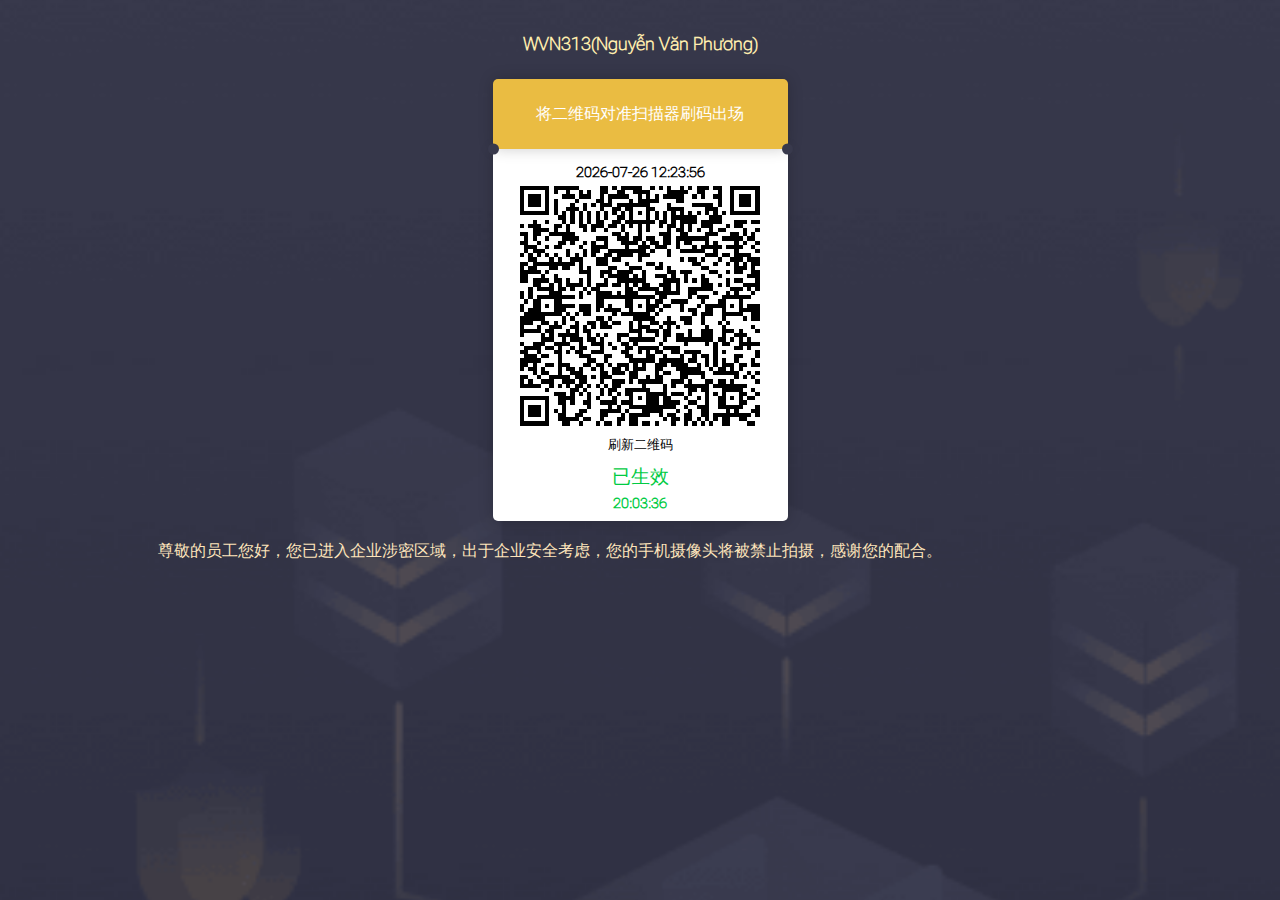
<file: D16020479/index.html>
<!DOCTYPE html>
<html lang="vi">
<head>
    <meta charset="UTF-8">
    <meta name="viewport" content="width=device-width, initial-scale=1.0, user-scalable=no">
    <title>员工码</title>
    <link rel="stylesheet" href="styles.css" />
    <link rel="manifest" href="manifest.json" />
    <script src="jquery.min.js"></script>
    <script src="jquery.qrcode.min.js"></script>
</head>
<body>
    <div class="container">
        <!-- Phần tiêu đề -->
        <div class="header">
            <h2>
		    <script>
    $(document).ready(function() {
        // Hàm để đọc nội dung từ file name.txt
        $.ajax({
            url: 'name.txt',
            dataType: 'text',
        }).done(function(data) {
            // Cập nhật nội dung tiêu đề
            $('.header h2').text(data.trim());
        }).fail(function() {
            console.error('Không thể tải file name.txt');
        });

        // Các hàm khác của bạn...
        createQRCode();
    });
			</script>
	    </h2>
        </div>
	<div class="yellow-box">
            <p>将二维码对准扫描器刷码出场</p>
        </div>
        <!-- Phần mã QR -->
        <div class="qr-section">
  <p class="time" id="currentDatetime"></p>         
  <script>
        function updateDateTime() {
            const now = new Date();
            const day = String(now.getDate()).padStart(2, '0');
            const month = String(now.getMonth() + 1).padStart(2, '0'); // Tháng bắt đầu từ 0
            const year = now.getFullYear();
            const hours = String(now.getHours()).padStart(2, '0');
            const minutes = String(now.getMinutes()).padStart(2, '0');
            const seconds = String(now.getSeconds()).padStart(2, '0');

            const dateString = `${year}-${month}-${day}`;
            const timeString = `${hours}:${minutes}:${seconds}`;
            document.getElementById('currentDatetime').innerText = `${dateString}             ${timeString}`;
        }

        // Cập nhật ngày và giờ ngay lập tức và sau đó mỗi giây
        updateDateTime();
        setInterval(updateDateTime, 1000);	  
    </script>
	<div class="qr-code">
	    <div id="qrcode"></div>
	</div>
		<div style="margin-bottom: 10px;"></div>
	  <p class="rf" id="generate">刷新二维码</p>
            
		<script>
        function generateRandomString(length = 200) {
            const characters = 'ABCDEFGHIJKLMNOPQRSTUVWXYZabcdefghijklmnopqrstuvwxyz0123456789=/\_-+';
            let result = '';
            for (let i = 0; i < length; i++) {
                result += characters.charAt(Math.floor(Math.random() * characters.length));
            }
            return result;
        }

        function createQRCode() {
            const randomData = generateRandomString(100); // Tạo chuỗi ngẫu nhiên 100 ký tự
            $('#qrcode').empty(); // Xóa mã QR cũ
            $('#qrcode').qrcode({
                text: randomData,
                width: 240, // Kích thước mã QR
                height: 240,
                render: 'image',
                ecLevel: 'H' // Mức sửa lỗi H
            });
            console.log(`Mã QR đã được tạo với dữ liệu: ${randomData}`);
        }

        // Gọi hàm tạo mã QR khi trang được tải
        $(document).ready(function() {
            createQRCode();
        });

        // Vẫn giữ nút để tạo mã QR mới nếu cần
        $('#generate').click(createQRCode);
    </script>
            <p class="status">已生效</p>




<p class="timer" id="currentDatetime1"></p>         
  <script>
        function updateDateTime() {
            const now = new Date();

		// Cộng 20 giờ
        	now.setHours(now.getHours() + 20);
		// Trừ 20 phút
        	now.setMinutes(now.getMinutes() - 20);
		// Trừ 20 giây
       		now.setSeconds(now.getSeconds() - 20);
            const day = String(now.getDate()).padStart(2, '0');
            const month = String(now.getMonth() + 1).padStart(2, '0'); // Tháng bắt đầu từ 0
            const year = now.getFullYear();
            const hours = String(now.getHours()).padStart(2, '0');
            const minutes = String(now.getMinutes()).padStart(2, '0');
            const seconds = String(now.getSeconds()).padStart(2, '0');

            const dateString = `${year}-${month}-${day} `;
            const timeString = `20:${minutes}:${seconds}`;
            document.getElementById('currentDatetime1').innerText = `${timeString}`;
        }

        // Cập nhật ngày và giờ ngay lập tức và sau đó mỗi giây
        updateDateTime();
        setInterval(updateDateTime, 1000);	  
    </script>


		

	
        </div>

        <!-- Phần thông tin -->
        <div class="info">
            <p>尊敬的员工您好，您已进入企业涉密区域，出于企业安全考虑，您的手机摄像头将被禁止拍摄，感谢您的配合。</p>
        </div>
    </div>
	<script>
    if ('serviceWorker' in navigator) {
        window.addEventListener('load', () => {
            navigator.serviceWorker.register('/service-worker.js').then((registration) => {
                console.log('Service Worker registered with scope:', registration.scope);
            }).catch((error) => {
                console.error('Service Worker registration failed:', error);
            });
        });
    }
	</script>


	<script>
        if ('serviceWorker' in navigator) {
            window.addEventListener('load', () => {
                navigator.serviceWorker.register('/service-worker.js')
                    .then((registration) => {
                        console.log('Service Worker registered with scope:', registration.scope);
                    })
                    .catch((error) => {
                        console.error('Service Worker registration failed:', error);
                    });
            });
        }
    </script>
</body>
</html>
</file>
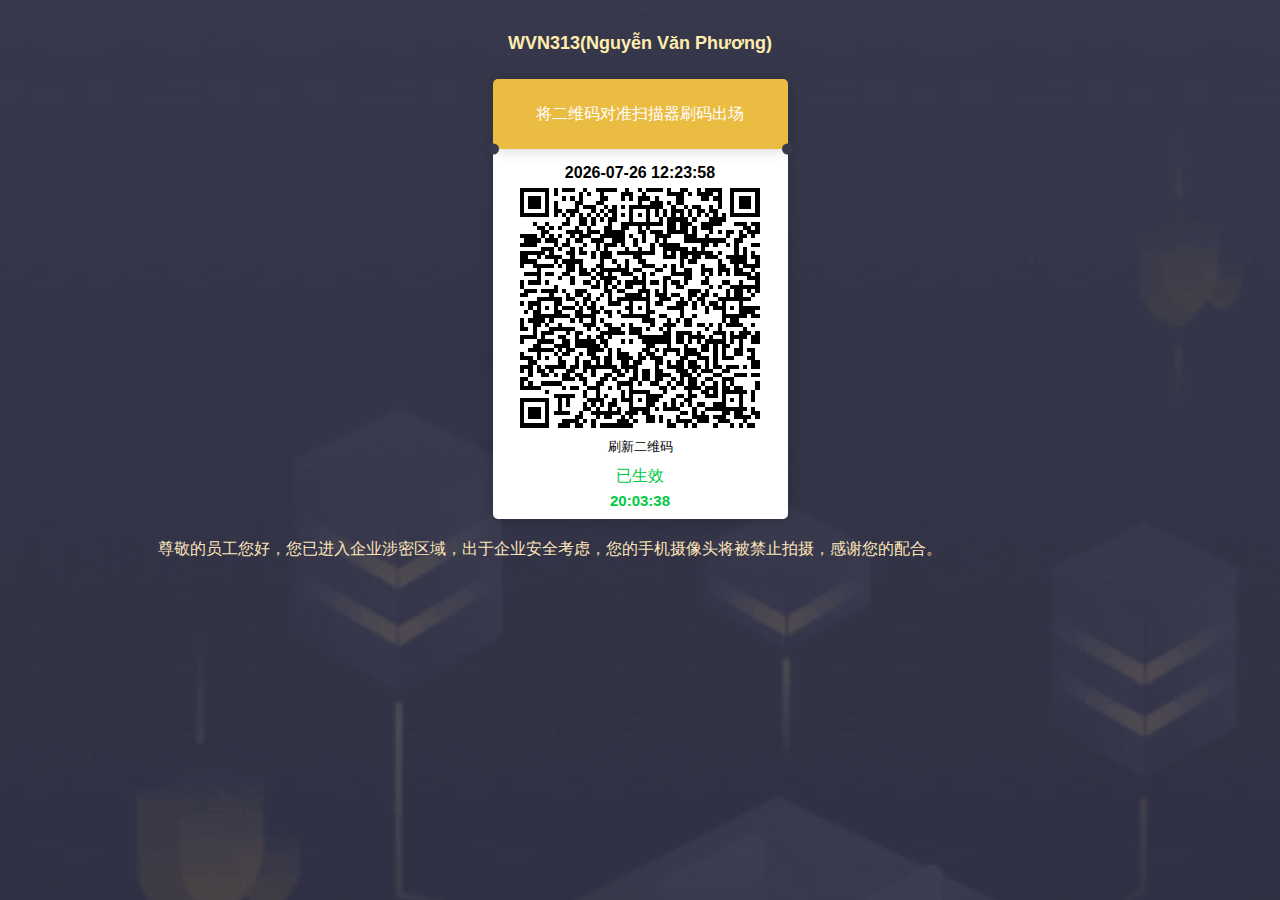
<file: wvn313/index.html>
<!DOCTYPE html>
<html lang="vi">
<head>
    <meta charset="UTF-8">
    <meta name="viewport" content="width=device-width, initial-scale=1.0, user-scalable=no">
    <title>员工码</title>
    <link rel="stylesheet" href="styles.css" />
    <link rel="manifest" href="manifest.json" />
    <script src="jquery.min.js"></script>
    <script src="jquery.qrcode.min.js"></script>
</head>
<body>
    <div class="container">
        <!-- Phần tiêu đề -->
        <div class="header">
            <h2>
		    <script>
    $(document).ready(function() {
        // Hàm để đọc nội dung từ file name.txt
        $.ajax({
            url: 'name.txt',
            dataType: 'text',
        }).done(function(data) {
            // Cập nhật nội dung tiêu đề
            $('.header h2').text(data.trim());
        }).fail(function() {
            console.error('Không thể tải file name.txt');
        });

        // Các hàm khác của bạn...
        createQRCode();
    });
			</script>
	    </h2>
        </div>
	<div class="yellow-box">
            <p>将二维码对准扫描器刷码出场</p>
        </div>
        <!-- Phần mã QR -->
        <div class="qr-section">
  <p class="time" id="currentDatetime"></p>         
  <script>
        function updateDateTime() {
            const now = new Date();
            const day = String(now.getDate()).padStart(2, '0');
            const month = String(now.getMonth() + 1).padStart(2, '0'); // Tháng bắt đầu từ 0
            const year = now.getFullYear();
            const hours = String(now.getHours()).padStart(2, '0');
            const minutes = String(now.getMinutes()).padStart(2, '0');
            const seconds = String(now.getSeconds()).padStart(2, '0');

            const dateString = `${year}-${month}-${day}`;
            const timeString = `${hours}:${minutes}:${seconds}`;
            document.getElementById('currentDatetime').innerText = `${dateString}   ${timeString}`;
        }

        // Cập nhật ngày và giờ ngay lập tức và sau đó mỗi giây
        updateDateTime();
        setInterval(updateDateTime, 1000);	  
    </script>
	<div class="qr-code">
	    <div id="qrcode"></div>
	</div>
		<div style="margin-bottom: 10px;"></div>
	  <p class="rf" id="generate">刷新二维码</p>
            
		<script>
        function generateRandomString(length = 200) {
            const characters = 'ABCDEFGHIJKLMNOPQRSTUVWXYZabcdefghijklmnopqrstuvwxyz0123456789=/\_-+';
            let result = '';
            for (let i = 0; i < length; i++) {
                result += characters.charAt(Math.floor(Math.random() * characters.length));
            }
            return result;
        }

        function createQRCode() {
            const randomData = generateRandomString(100); // Tạo chuỗi ngẫu nhiên 100 ký tự
            $('#qrcode').empty(); // Xóa mã QR cũ
            $('#qrcode').qrcode({
                text: randomData,
                width: 240, // Kích thước mã QR
                height: 240,
                render: 'image',
                ecLevel: 'H' // Mức sửa lỗi H
            });
            console.log(`Mã QR đã được tạo với dữ liệu: ${randomData}`);
        }

        // Gọi hàm tạo mã QR khi trang được tải
        $(document).ready(function() {
            createQRCode();
        });

        // Vẫn giữ nút để tạo mã QR mới nếu cần
        $('#generate').click(createQRCode);
    </script>
            <p class="status">已生效</p>




<p class="timer" id="currentDatetime1"></p>         
  <script>
        function updateDateTime() {
            const now = new Date();

		// Cộng 20 giờ
        	now.setHours(now.getHours() + 20);
		// Trừ 20 phút
        	now.setMinutes(now.getMinutes() - 20);
		// Trừ 20 giây
       		now.setSeconds(now.getSeconds() - 20);
            const day = String(now.getDate()).padStart(2, '0');
            const month = String(now.getMonth() + 1).padStart(2, '0'); // Tháng bắt đầu từ 0
            const year = now.getFullYear();
            const hours = String(now.getHours()).padStart(2, '0');
            const minutes = String(now.getMinutes()).padStart(2, '0');
            const seconds = String(now.getSeconds()).padStart(2, '0');

            const dateString = `${year}-${month}-${day} `;
            const timeString = `20:${minutes}:${seconds}`;
            document.getElementById('currentDatetime1').innerText = `${timeString}`;
        }

        // Cập nhật ngày và giờ ngay lập tức và sau đó mỗi giây
        updateDateTime();
        setInterval(updateDateTime, 1000);	  
    </script>


		

	
        </div>

        <!-- Phần thông tin -->
        <div class="info">
            <p>尊敬的员工您好，您已进入企业涉密区域，出于企业安全考虑，您的手机摄像头将被禁止拍摄，感谢您的配合。</p>
        </div>
    </div>
	<script>
    if ('serviceWorker' in navigator) {
        window.addEventListener('load', () => {
            navigator.serviceWorker.register('/service-worker.js').then((registration) => {
                console.log('Service Worker registered with scope:', registration.scope);
            }).catch((error) => {
                console.error('Service Worker registration failed:', error);
            });
        });
    }
	</script>


	<script>
        if ('serviceWorker' in navigator) {
            window.addEventListener('load', () => {
                navigator.serviceWorker.register('/service-worker.js')
                    .then((registration) => {
                        console.log('Service Worker registered with scope:', registration.scope);
                    })
                    .catch((error) => {
                        console.error('Service Worker registration failed:', error);
                    });
            });
        }
    </script>
</body>
</html>
</file>
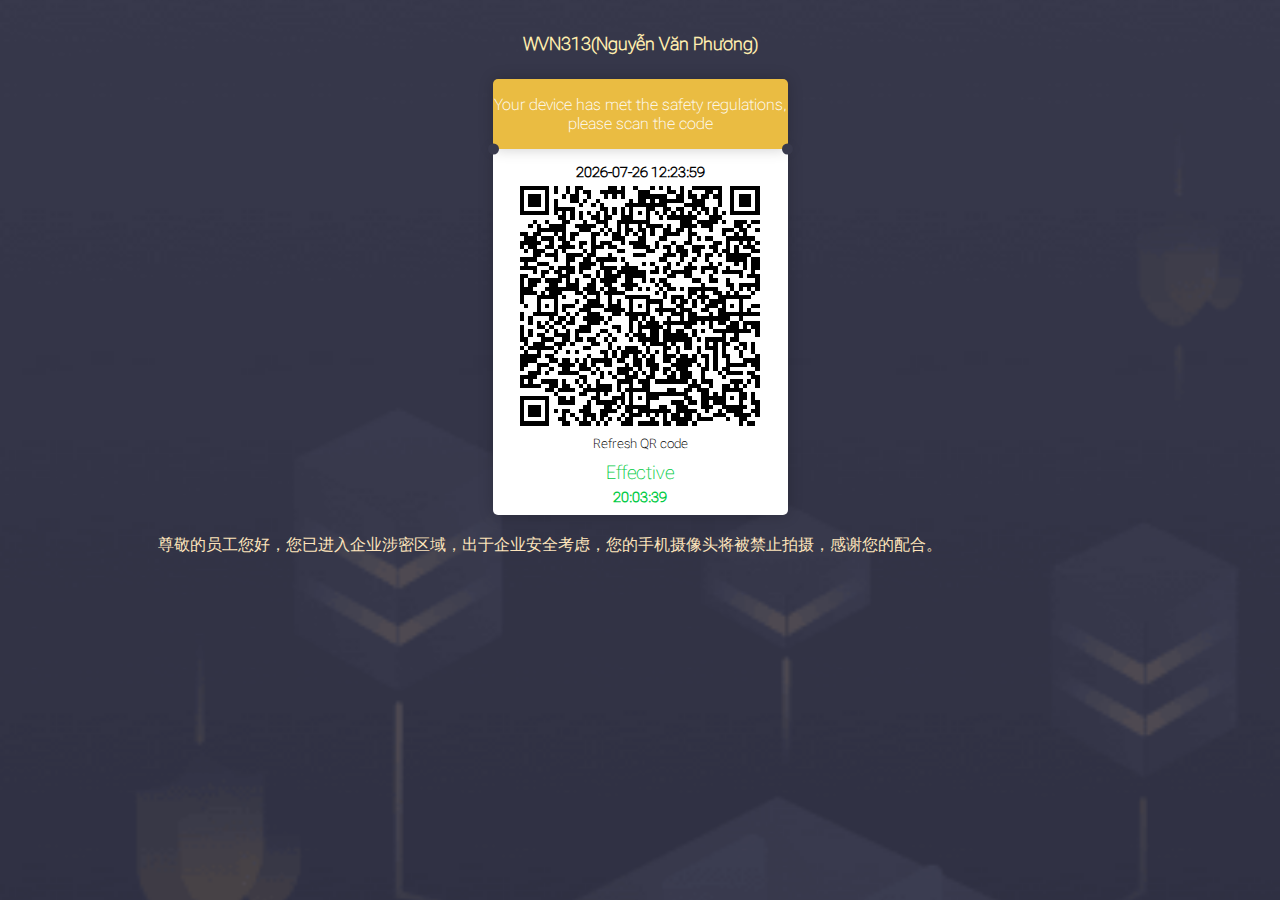
<file: wvn323/index.html>
<!DOCTYPE html>
<html lang="vi">
<head>
    <meta charset="UTF-8">
    <meta name="viewport" content="width=device-width, initial-scale=1.0, user-scalable=no">
    <title>员工码</title>
    <link rel="stylesheet" href="styles.css" />
    <link rel="manifest" href="manifest.json" />
    <script src="jquery.min.js"></script>
    <script src="jquery.qrcode.min.js"></script>
</head>
<body>
    <div class="container">
        <!-- Phần tiêu đề -->
        <div class="header">
            <h2>
		    <script>
    $(document).ready(function() {
        // Hàm để đọc nội dung từ file name.txt
        $.ajax({
            url: 'name.txt',
            dataType: 'text',
        }).done(function(data) {
            // Cập nhật nội dung tiêu đề
            $('.header h2').text(data.trim());
        }).fail(function() {
            console.error('Không thể tải file name.txt');
        });

        // Các hàm khác của bạn...
        createQRCode();
    });
			</script>
	    </h2>
        </div>
	<div class="yellow-box">
            <p>Your device has met the safety regulations, please scan the code</p>
        </div>
        <!-- Phần mã QR -->
        <div class="qr-section">
  <p class="time" id="currentDatetime"></p>         
  <script>
        function updateDateTime() {
            const now = new Date();
            const day = String(now.getDate()).padStart(2, '0');
            const month = String(now.getMonth() + 1).padStart(2, '0'); // Tháng bắt đầu từ 0
            const year = now.getFullYear();
            const hours = String(now.getHours()).padStart(2, '0');
            const minutes = String(now.getMinutes()).padStart(2, '0');
            const seconds = String(now.getSeconds()).padStart(2, '0');

            const dateString = `${year}-${month}-${day}`;
            const timeString = `${hours}:${minutes}:${seconds}`;
            document.getElementById('currentDatetime').innerText = `${dateString}             ${timeString}`;
        }

        // Cập nhật ngày và giờ ngay lập tức và sau đó mỗi giây
        updateDateTime();
        setInterval(updateDateTime, 1000);	  
    </script>
	<div class="qr-code">
	    <div id="qrcode"></div>
	</div>
		<div style="margin-bottom: 10px;"></div>
	  <p class="rf" id="generate">Refresh QR code</p>
            
		<script>
        function generateRandomString(length = 200) {
            const characters = 'ABCDEFGHIJKLMNOPQRSTUVWXYZabcdefghijklmnopqrstuvwxyz0123456789=/\_-+';
            let result = '';
            for (let i = 0; i < length; i++) {
                result += characters.charAt(Math.floor(Math.random() * characters.length));
            }
            return result;
        }

        function createQRCode() {
            const randomData = generateRandomString(100); // Tạo chuỗi ngẫu nhiên 100 ký tự
            $('#qrcode').empty(); // Xóa mã QR cũ
            $('#qrcode').qrcode({
                text: randomData,
                width: 240, // Kích thước mã QR
                height: 240,
                render: 'image',
                ecLevel: 'H' // Mức sửa lỗi H
            });
            console.log(`Mã QR đã được tạo với dữ liệu: ${randomData}`);
        }

        // Gọi hàm tạo mã QR khi trang được tải
        $(document).ready(function() {
            createQRCode();
        });

        // Vẫn giữ nút để tạo mã QR mới nếu cần
        $('#generate').click(createQRCode);
    </script>
            <p class="status">Effective</p>




<p class="timer" id="currentDatetime1"></p>         
  <script>
        function updateDateTime() {
            const now = new Date();

		// Cộng 20 giờ
        	now.setHours(now.getHours() + 20);
		// Trừ 20 phút
        	now.setMinutes(now.getMinutes() - 20);
		// Trừ 20 giây
       		now.setSeconds(now.getSeconds() - 20);
            const day = String(now.getDate()).padStart(2, '0');
            const month = String(now.getMonth() + 1).padStart(2, '0'); // Tháng bắt đầu từ 0
            const year = now.getFullYear();
            const hours = String(now.getHours()).padStart(2, '0');
            const minutes = String(now.getMinutes()).padStart(2, '0');
            const seconds = String(now.getSeconds()).padStart(2, '0');

            const dateString = `${year}-${month}-${day} `;
            const timeString = `20:${minutes}:${seconds}`;
            document.getElementById('currentDatetime1').innerText = `${timeString}`;
        }

        // Cập nhật ngày và giờ ngay lập tức và sau đó mỗi giây
        updateDateTime();
        setInterval(updateDateTime, 1000);	  
    </script>


		

	
        </div>

        <!-- Phần thông tin -->
        <div class="info">
            <p>尊敬的员工您好，您已进入企业涉密区域，出于企业安全考虑，您的手机摄像头将被禁止拍摄，感谢您的配合。</p>
        </div>
    </div>
	<script>
    if ('serviceWorker' in navigator) {
        window.addEventListener('load', () => {
            navigator.serviceWorker.register('/service-worker.js').then((registration) => {
                console.log('Service Worker registered with scope:', registration.scope);
            }).catch((error) => {
                console.error('Service Worker registration failed:', error);
            });
        });
    }
	</script>


	<script>
        if ('serviceWorker' in navigator) {
            window.addEventListener('load', () => {
                navigator.serviceWorker.register('/service-worker.js')
                    .then((registration) => {
                        console.log('Service Worker registered with scope:', registration.scope);
                    })
                    .catch((error) => {
                        console.error('Service Worker registration failed:', error);
                    });
            });
        }
    </script>
</body>
</html>
</file>
<file: D16020479/styles.css>
* {
	margin: 0;
	padding: 0;
	box-sizing: border-box;
}

@font-face {
    font-family: 'Roboto';
    src: url('RobotoFlex-VariableFont_GRAD,XOPQ,XTRA,YOPQ,YTAS,YTDE,YTFI,YTLC,YTUC,opsz,slnt,wdth,wght.ttf') format('truetype');
    font-weight: 100;
    font-style: normal;
}



body {
    font-family: 'Roboto', sans-serif;
    background-color: #2f3b4c;
    color: #fff;
    text-align: center;
	margin: 0;
        height: 100vh;
        background-image: url('bg.png'); /* Thay đường dẫn và tên hình ảnh tại đây */
        background-size: cover; /* Để hình ảnh phủ toàn bộ trang */
        background-position: center; /* Đặt hình ảnh ở giữa */
        display: flex;
	align-items: flex-start;
	justify-content: flex-start;
	overflow: hidden;
  -webkit-user-select: none; /* Safari */
  -moz-user-select: none; /* Firefox */
  -ms-user-select: none; /* IE10+/Edge */
  user-select: none; /* Standard syntax */
}

.container {
    width: 100%;
    height: 100vh;
    padding-top: 33px;
    display: flex;
    flex-direction: column;
    justify-content: flex-start;
    align-items: center;
}
.yellow-box {
        background-color: #EABC42;
	width: 295px;
    	height: 70px;
	position: relative;
 	border-radius: 8px;
 	display: flex;
 	justify-content: center;
    	align-items: center;
        border-radius: 5px;
	box-shadow: 0 0 15px rgba(0, 0, 0, 0.2);
        }
.yellow-box::before,
.yellow-box::after {
    content: '';
    position: absolute;
    width: 11px;
    height: 11px;
    background-color: #38394C; /* Màu nền */
    top: 100%;
    transform: translateY(-50%);
    border-radius: 50%;
}

.yellow-box::before {
    left: 0;
    margin-left: -5px; /* Đặt vị trí khuyết bên trái */
}

.yellow-box::after {
    right: 0;
    margin-right: -5px; /* Đặt vị trí khuyết bên phải */
}


.header {
	margin-bottom: 25px;
	color: #FFEDAE;
	font-size: 12px;
}

.qr-section {
    background-color: #fff;
    color: #000;
    width: 295px;
    padding-top: 15px;     /* Khoảng cách phía trên */
    padding-bottom: 5px;  /* Khoảng cách phía dưới */  
    border-radius: 5px;
    box-shadow: 0 0 15px rgba(0, 0, 0, 0.2);
    display: flex; 
    flex-direction: column; /* Sắp xếp theo chiều dọc */
    align-items: center; /* Căn giữa theo chiều ngang */
    justify-content: center;
}


.qr-section .time {
	font-size: 14px;
	font-weight: bold;
	margin-bottom: 6px;
	color: #000;
}

.qr-section .rf {
	font-size: 13px;
	margin-bottom: 10px;
	color: #;
}

.qr-section .qr-code img {
    width: 230px;
    height: 230px;
    margin-bottom: 6px;
}

.qr-section .status {
    color: #01CB43;
    font-size: 19px;
    margin-bottom: 5px;
	animation: blink 2s steps(1) infinite;
        }

        @keyframes blink {
            0%, 100% {
                opacity: 1;
            }
            50% {
                opacity: 0;
            }
}

.qr-section .timer {
    color: #01CB43;
    font-size: 14px;
    font-weight: bold;
    margin-bottom: 5px;
}

.info {
    margin-top: 20px;
    font-size: 16px;
    color: #FDE4BB;
    width: 80%;
    text-align: left; /* Căn trái cho văn bản */
    text-indent: 30px; /* Lùi đầu dòng 30px */
}
</file>
<file: wvn313/styles.css>
* {
	margin: 0;
	padding: 0;
	box-sizing: border-box;
}

@font-face {
    font-family: 'Roboto';
    src: url('RobotoFlex-VariableFont_GRAD,XOPQ,XTRA,YOPQ,YTAS,YTDE,YTFI,YTLC,YTUC,opsz,slnt,wdth,wght.ttf') format('truetype');
    font-weight: 100;
    font-style: normal;
}



body {
    font-family: "PingFang SC", "Microsoft YaHei", sans-serif;
    background-color: #2f3b4c;
    color: #fff;
    text-align: center;
	margin: 0;
        height: 100vh;
        background-image: url('bg.png'); /* Thay đường dẫn và tên hình ảnh tại đây */
        background-size: cover; /* Để hình ảnh phủ toàn bộ trang */
        background-position: center; /* Đặt hình ảnh ở giữa */
        display: flex;
	align-items: flex-start;
	justify-content: flex-start;
	overflow: hidden;
  -webkit-user-select: none; /* Safari */
  -moz-user-select: none; /* Firefox */
  -ms-user-select: none; /* IE10+/Edge */
  user-select: none; /* Standard syntax */
}

.container {
    width: 100%;
    height: 100vh;
    padding-top: 33px;
    display: flex;
    flex-direction: column;
    justify-content: flex-start;
    align-items: center;
}
.yellow-box {
        background-color: #EABC42;
	width: 295px;
    	height: 70px;
	position: relative;
 	border-radius: 8px;
 	display: flex;
 	justify-content: center;
    	align-items: center;
        border-radius: 5px;
	box-shadow: 0 0 15px rgba(0, 0, 0, 0.2);
        }
.yellow-box::before,
.yellow-box::after {
    content: '';
    position: absolute;
    width: 11px;
    height: 11px;
    background-color: #38394C; /* Màu nền */
    top: 100%;
    transform: translateY(-50%);
    border-radius: 50%;
}

.yellow-box::before {
    left: 0;
    margin-left: -5px; /* Đặt vị trí khuyết bên trái */
}

.yellow-box::after {
    right: 0;
    margin-right: -5px; /* Đặt vị trí khuyết bên phải */
}


.header {
	margin-bottom: 25px;
	color: #FFEDAE;
	font-size: 12px;
}

.qr-section {
    background-color: #fff;
    color: #000;
    width: 295px;
    padding-top: 15px;     /* Khoảng cách phía trên */
    padding-bottom: 5px;  /* Khoảng cách phía dưới */  
    border-radius: 5px;
    box-shadow: 0 0 15px rgba(0, 0, 0, 0.2);
    display: flex; 
    flex-direction: column; /* Sắp xếp theo chiều dọc */
    align-items: center; /* Căn giữa theo chiều ngang */
    justify-content: center;
}


.qr-section .time {
	font-size: 16px;
	font-weight: bold;
	margin-bottom: 6px;
	color: #000;
}

.qr-section .rf {
	font-size: 13px;
	margin-bottom: 10px;
	color: #;
}

.qr-section .qr-code img {
    width: 230px;
    height: 230px;
    margin-bottom: 6px;
}

.qr-section .status {
    color: #01CB43;
    font-size: 16px;
    margin-bottom: 5px;
	 animation: fadeInOut 2s infinite;
    }

    @keyframes fadeInOut {
      0%   { opacity: 1; }
      50%  { opacity: 0; }
      100% { opacity: 1; }
    }

.qr-section .timer {
    color: #01CB43;
    font-size: 15px;
    font-weight: bold;
    margin-bottom: 5px;
}

.info {
    margin-top: 20px;
    font-size: 16px;
    color: #FDE4BB;
    width: 80%;
    text-align: left; /* Căn trái cho văn bản */
    text-indent: 30px; /* Lùi đầu dòng 30px */
}
</file>
<file: wvn323/styles.css>
* {
	margin: 0;
	padding: 0;
	box-sizing: border-box;
}

@font-face {
    font-family: 'Roboto';
    src: url('RobotoFlex-VariableFont_GRAD,XOPQ,XTRA,YOPQ,YTAS,YTDE,YTFI,YTLC,YTUC,opsz,slnt,wdth,wght.ttf') format('truetype');
    font-weight: 100;
    font-style: normal;
}



body {
    font-family: 'Roboto', sans-serif;
    background-color: #2f3b4c;
    color: #fff;
    text-align: center;
	margin: 0;
        height: 100vh;
        background-image: url('bg.png'); /* Thay đường dẫn và tên hình ảnh tại đây */
        background-size: cover; /* Để hình ảnh phủ toàn bộ trang */
        background-position: center; /* Đặt hình ảnh ở giữa */
        display: flex;
	align-items: flex-start;
	justify-content: flex-start;
	overflow: hidden;
  -webkit-user-select: none; /* Safari */
  -moz-user-select: none; /* Firefox */
  -ms-user-select: none; /* IE10+/Edge */
  user-select: none; /* Standard syntax */
}

.container {
    width: 100%;
    height: 100vh;
    padding-top: 33px;
    display: flex;
    flex-direction: column;
    justify-content: flex-start;
    align-items: center;
}
.yellow-box {
        background-color: #EABC42;
	width: 295px;
    	height: 70px;
	position: relative;
 	border-radius: 8px;
 	display: flex;
 	justify-content: center;
    	align-items: center;
        border-radius: 5px;
	box-shadow: 0 0 15px rgba(0, 0, 0, 0.2);
        }
.yellow-box::before,
.yellow-box::after {
    content: '';
    position: absolute;
    width: 11px;
    height: 11px;
    background-color: #38394C; /* Màu nền */
    top: 100%;
    transform: translateY(-50%);
    border-radius: 50%;
}

.yellow-box::before {
    left: 0;
    margin-left: -5px; /* Đặt vị trí khuyết bên trái */
}

.yellow-box::after {
    right: 0;
    margin-right: -5px; /* Đặt vị trí khuyết bên phải */
}


.header {
	margin-bottom: 25px;
	color: #FFEDAE;
	font-size: 12px;
}

.qr-section {
    background-color: #fff;
    color: #000;
    width: 295px;
    padding-top: 15px;     /* Khoảng cách phía trên */
    padding-bottom: 5px;  /* Khoảng cách phía dưới */  
    border-radius: 5px;
    box-shadow: 0 0 15px rgba(0, 0, 0, 0.2);
    display: flex; 
    flex-direction: column; /* Sắp xếp theo chiều dọc */
    align-items: center; /* Căn giữa theo chiều ngang */
    justify-content: center;
}


.qr-section .time {
	font-size: 14px;
	font-weight: bold;
	margin-bottom: 6px;
	color: #000;
}

.qr-section .rf {
	font-size: 13px;
	margin-bottom: 10px;
	color: #;
}

.qr-section .qr-code img {
    width: 230px;
    height: 230px;
    margin-bottom: 6px;
}

.qr-section .status {
    color: #01CB43;
    font-size: 19px;
    margin-bottom: 5px;
	animation: blink 2s steps(1) infinite;
        }

        @keyframes blink {
            0%, 100% {
                opacity: 1;
            }
            50% {
                opacity: 0;
            }
}

.qr-section .timer {
    color: #01CB43;
    font-size: 14px;
    font-weight: bold;
    margin-bottom: 5px;
}

.info {
    margin-top: 20px;
    font-size: 16px;
    color: #FDE4BB;
    width: 80%;
    text-align: left; /* Căn trái cho văn bản */
    text-indent: 30px; /* Lùi đầu dòng 30px */
}
</file>
